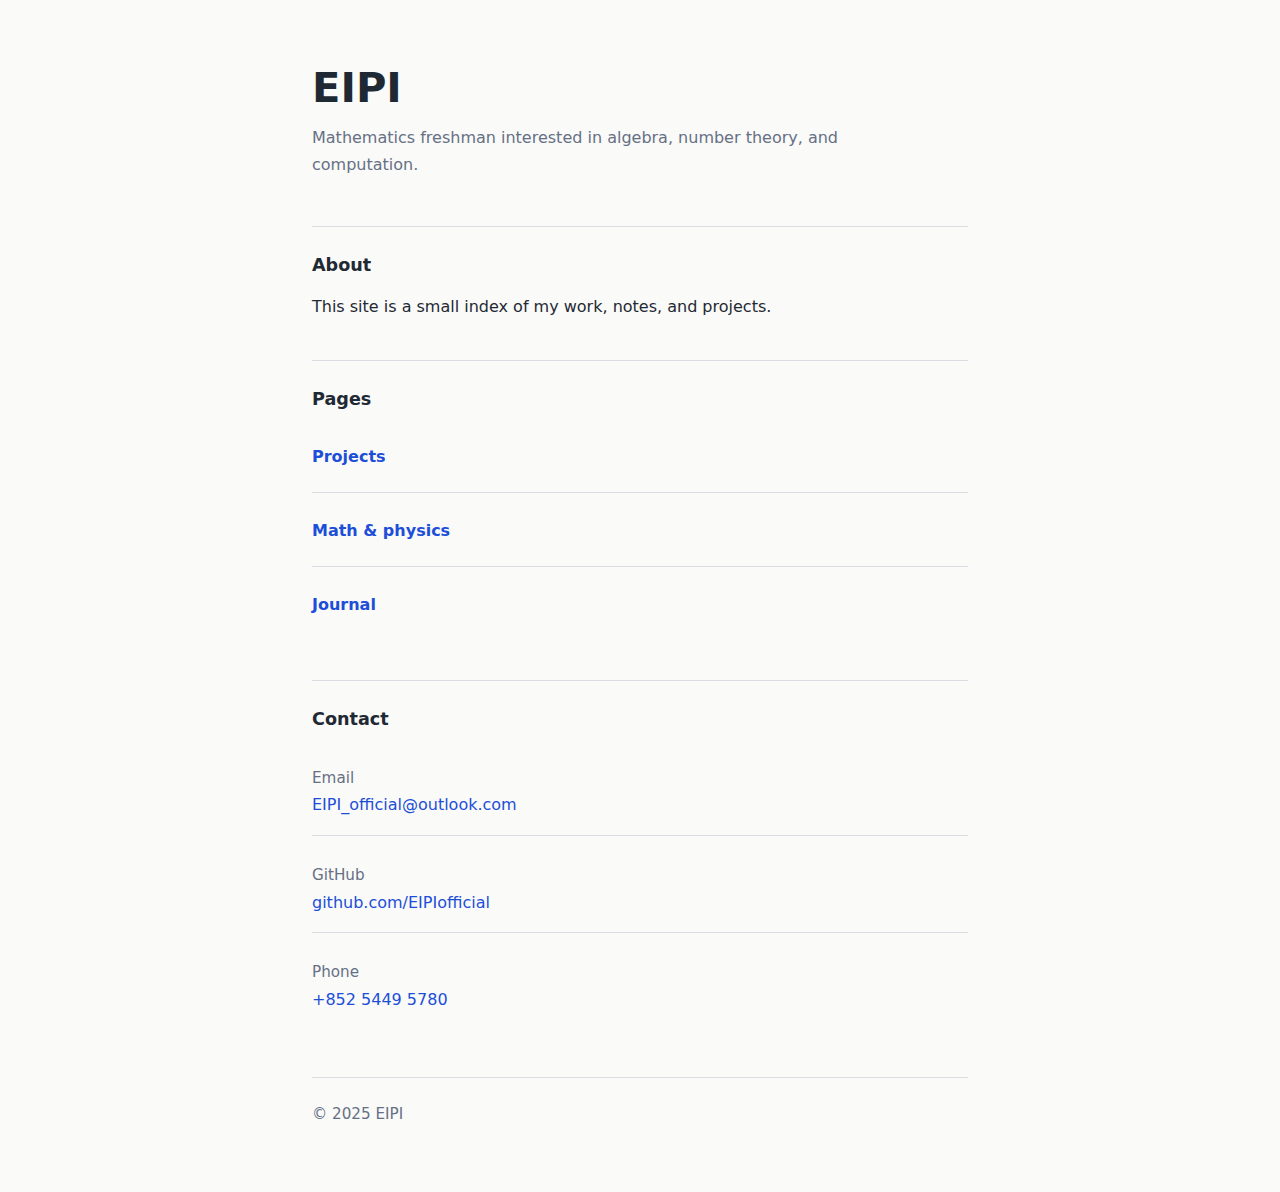
<file: index.html>
<!DOCTYPE html>
<html lang="en">
<head>
    <meta charset="UTF-8">
    <meta name="viewport" content="width=device-width, initial-scale=1.0">
    <title>EIPI</title>
    <meta name="description" content="Personal website of EIPI, a mathematics student.">
    <link rel="stylesheet" href="style.css">
</head>
<body>
    <div class="page">
        <header>
            <h1>EIPI</h1>
            <p class="intro">
                Mathematics freshman interested in algebra, number theory, and computation.
            </p>
        </header>

        <main>
            <section aria-labelledby="about">
                <h2 id="about">About</h2>
                <p>
                    This site is a small index of my work, notes, and projects.
                </p>
            </section>

            <section aria-labelledby="pages">
                <h2 id="pages">Pages</h2>
                <ul class="project-list">
                    <li>
                        <h3><a href="projects.html">Projects</a></h3>
                    </li>
                    <li>
                        <h3><a href="math-physics.html">Math &amp; physics</a></h3>
                    </li>
                    <li>
                        <h3><a href="journal.html">Journal</a></h3>
                    </li>
                </ul>
            </section>

            <section aria-labelledby="contact">
                <h2 id="contact">Contact</h2>
                <ul class="simple-list">
                    <li>
                        <span class="label">Email</span>
                        <a href="mailto:EIPI_official@outlook.com">EIPI_official@outlook.com</a>
                    </li>
                    <li>
                        <span class="label">GitHub</span>
                        <a href="https://github.com/EIPIofficial/">github.com/EIPIofficial</a>
                    </li>
                    <li>
                        <span class="label">Phone</span>
                        <a href="tel:+85254495780">+852 5449 5780</a>
                    </li>
                </ul>
            </section>
        </main>

        <footer>
            <p>&copy; 2025 EIPI</p>
        </footer>
    </div>
</body>
</html>
</file>
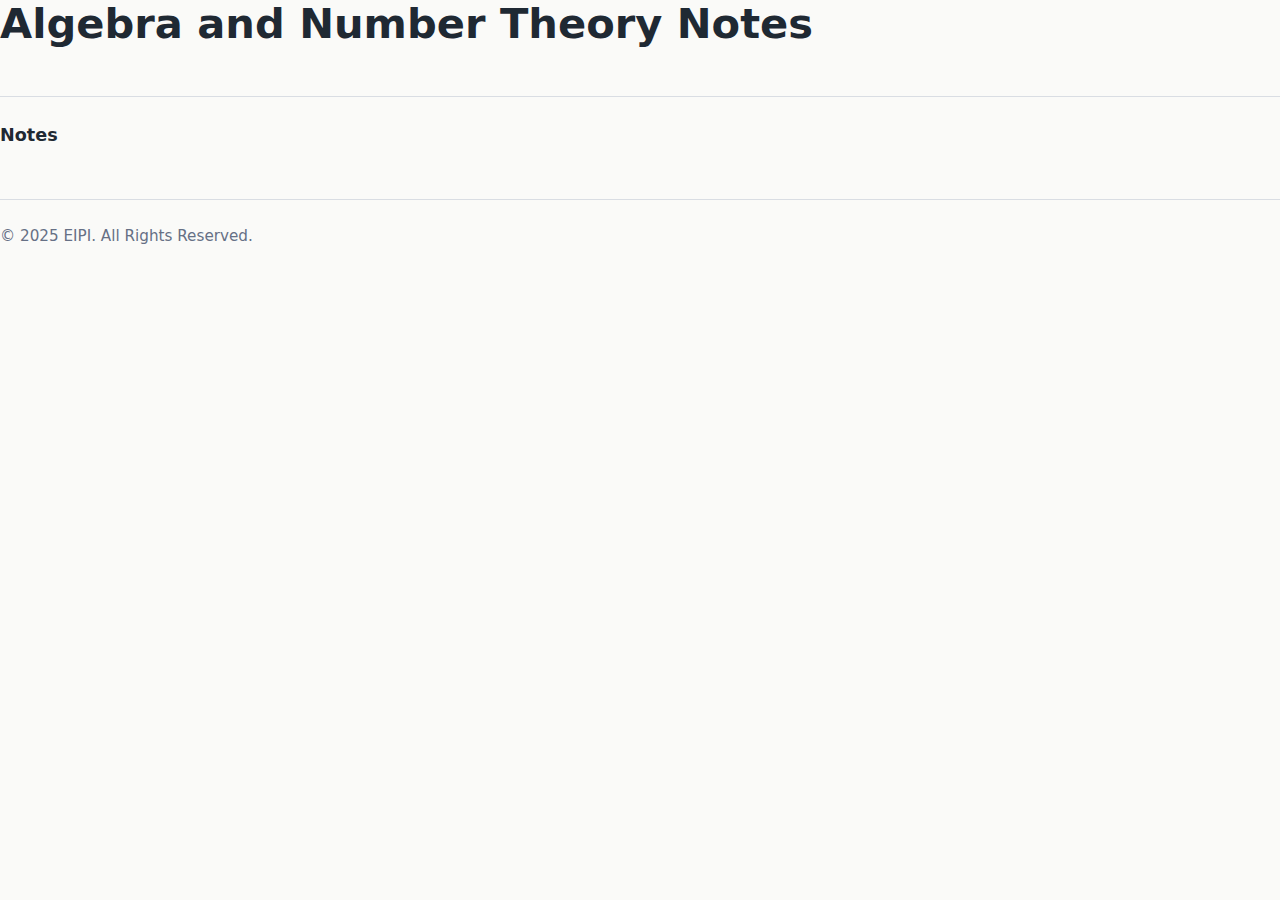
<file: AN.html>
<!DOCTYPE html>
<html lang="en">
<head>
    <meta charset="UTF-8">
    <meta name="viewport" content="width=device-width, initial-scale=1.0">
    <title>Personal Homepage</title>
    <link rel="stylesheet" href="style.css">
</head>
<body>
    <header>
        <h1>Algebra and Number Theory Notes</h1>
    </header>
 
    <section id="notes">
        <h2>Notes</h2>
        
    </section>
 
    <footer>
        <p>&copy; 2025 EIPI. All Rights Reserved.</p>
    </footer>
</body>
</html>
</file>
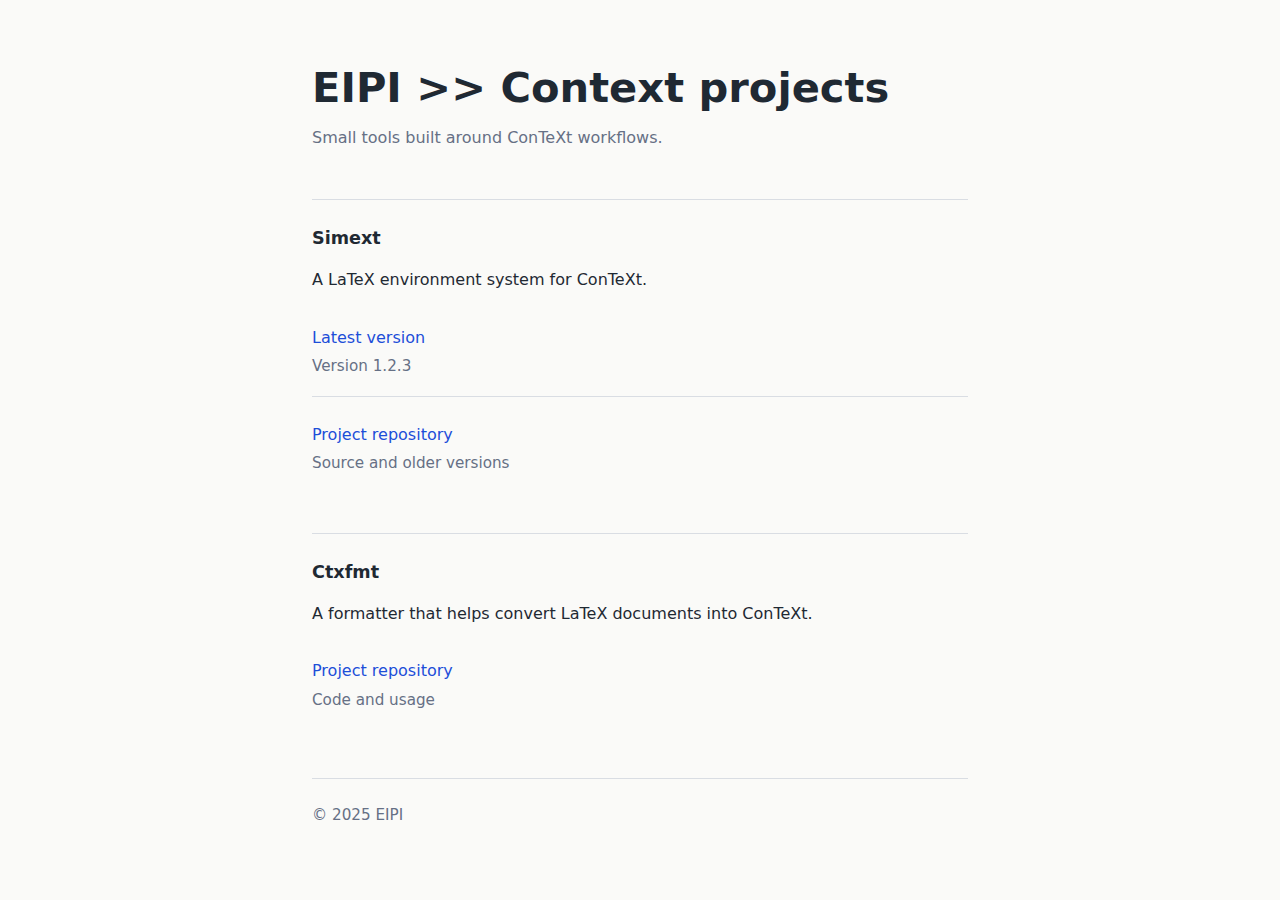
<file: context.html>
<!DOCTYPE html>
<html lang="en">
<head>
    <meta charset="UTF-8">
    <meta name="viewport" content="width=device-width, initial-scale=1.0">
    <title>EIPI &gt;&gt; Context projects</title>
    <meta name="description" content="Context-related projects by EIPI.">
    <link rel="stylesheet" href="style.css">
</head>
<body>
    <div class="page">
        <header>
            <h1 class="page-title"><a href="index.html">EIPI</a> &gt;&gt; Context projects</h1>
            <p class="intro">
                Small tools built around ConTeXt workflows.
            </p>
        </header>

        <main>
            <section aria-labelledby="simext">
                <h2 id="simext">Simext</h2>
                <p>
                    A LaTeX environment system for ConTeXt.
                </p>
                <ul class="simple-list">
                    <li>
                        <a href="https://github.com/EIPIofficial/Simext/blob/main/env_V1.2.3.tex">Latest version</a>
                        <span class="label">Version 1.2.3</span>
                    </li>
                    <li>
                        <a href="https://github.com/EIPIofficial/Simext">Project repository</a>
                        <span class="label">Source and older versions</span>
                    </li>
                </ul>
            </section>

            <section aria-labelledby="ctxfmt">
                <h2 id="ctxfmt">Ctxfmt</h2>
                <p>
                    A formatter that helps convert LaTeX documents into ConTeXt.
                </p>
                <ul class="simple-list">
                    <li>
                        <a href="https://github.com/EIPIofficial/Ctxfmt">Project repository</a>
                        <span class="label">Code and usage</span>
                    </li>
                </ul>
            </section>
        </main>

        <footer>
            <p>&copy; 2025 EIPI</p>
        </footer>
    </div>
</body>
</html>
</file>
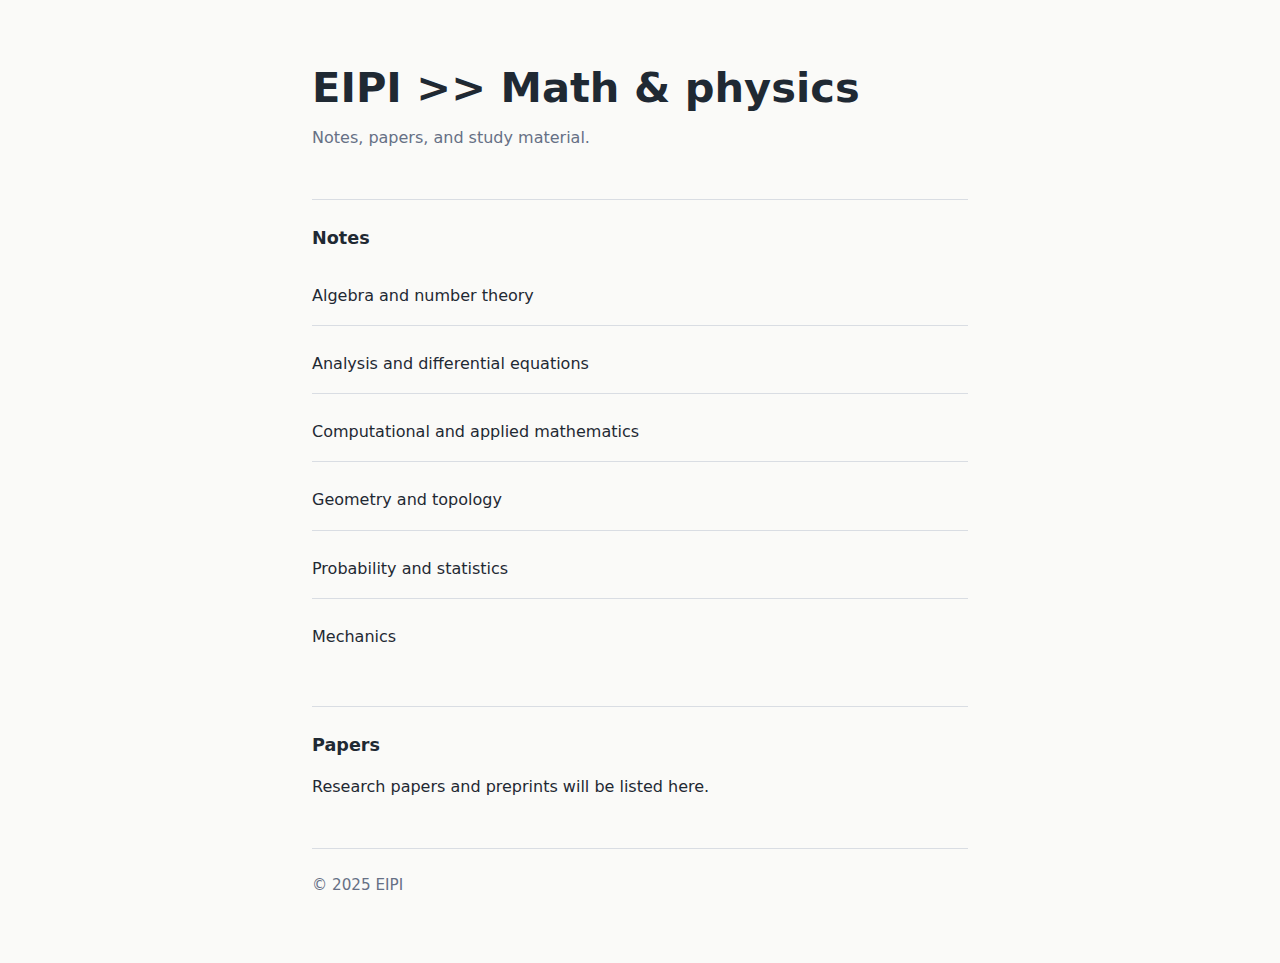
<file: math-physics.html>
<!DOCTYPE html>
<html lang="en">
<head>
    <meta charset="UTF-8">
    <meta name="viewport" content="width=device-width, initial-scale=1.0">
    <title>EIPI &gt;&gt; Math &amp; physics</title>
    <meta name="description" content="Math and physics notes and papers by EIPI.">
    <link rel="stylesheet" href="style.css">
</head>
<body>
    <div class="page">
        <header>
            <h1 class="page-title"><a href="index.html">EIPI</a> &gt;&gt; Math &amp; physics</h1>
            <p class="intro">
                Notes, papers, and study material.
            </p>
        </header>

        <main>
            <section aria-labelledby="notes">
                <h2 id="notes">Notes</h2>
                <ul class="simple-list">
                    <li>Algebra and number theory</li>
                    <li>Analysis and differential equations</li>
                    <li>Computational and applied mathematics</li>
                    <li>Geometry and topology</li>
                    <li>Probability and statistics</li>
                    <li>Mechanics</li>
                </ul>
            </section>

            <section aria-labelledby="papers">
                <h2 id="papers">Papers</h2>
                <p>
                    Research papers and preprints will be listed here.
                </p>
            </section>
        </main>

        <footer>
            <p>&copy; 2025 EIPI</p>
        </footer>
    </div>
</body>
</html>
</file>
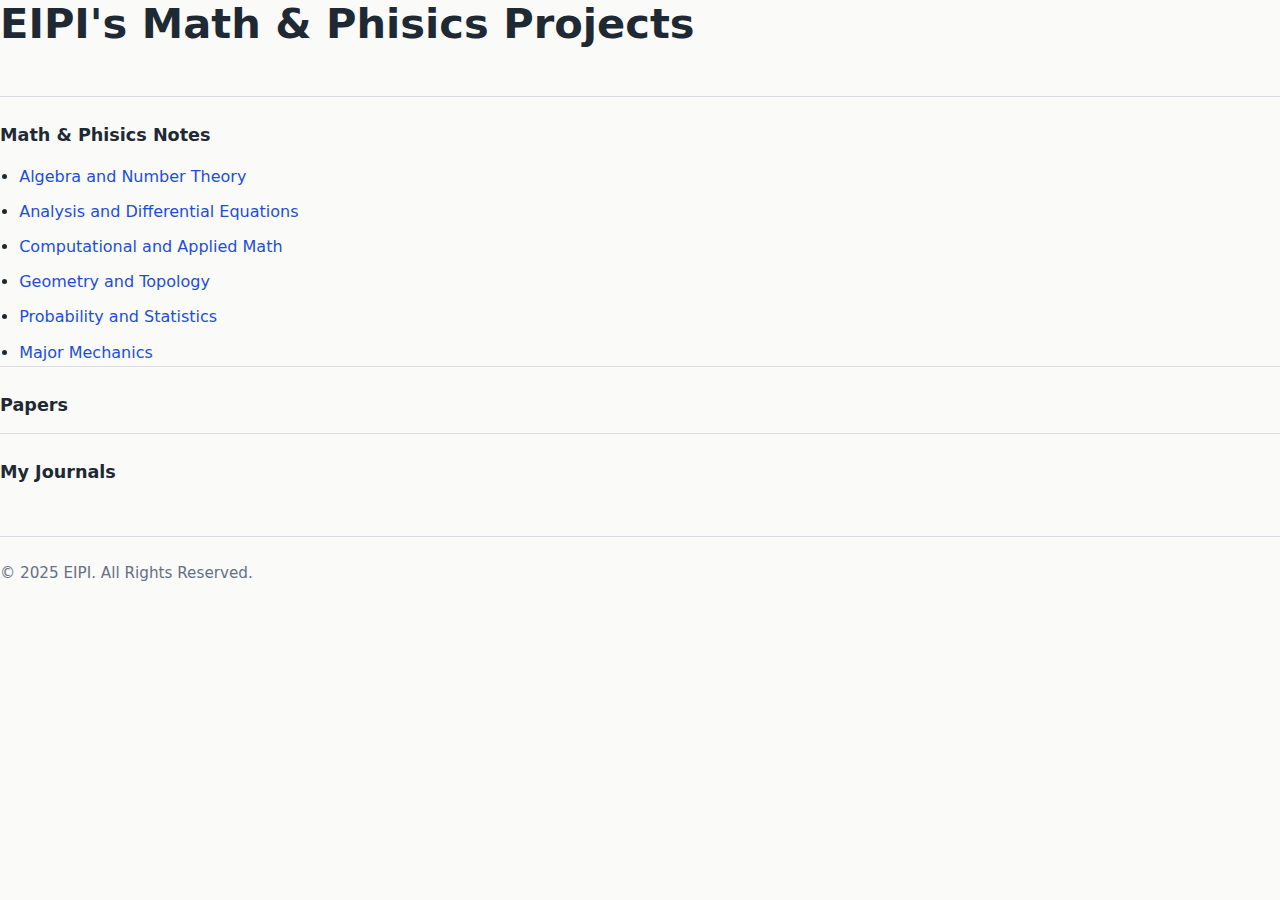
<file: mnp.html>
<!DOCTYPE html>
<html lang="en">
<head>
    <meta charset="UTF-8">
    <meta name="viewport" content="width=device-width, initial-scale=1.0">
    <title>Personal Homepage</title>
    <link rel="stylesheet" href="style.css">
</head>
<body>
    <header>
        <h1>EIPI's Math & Phisics Projects</h1>
    </header>
 
    <section id="notes">
        <h2>Math & Phisics Notes</h2>
        <ul>
            <li><a href="AN.html">Algebra and Number Theory</a></li>
            <li><a href="AD.html">Analysis and Differential Equations</a></li>
            <li><a href="CA.html">Computational and Applied Math</a></li>
            <li><a href="GT.html">Geometry and Topology</a></li>
            <li><a href="PS.html">Probability and Statistics</a></li>
            <li><a href="MM.html">Major Mechanics</a></li>
        </ul>
    </section>

    <section id="papers">
        <h2>Papers</h2>
    </section>

    <section id="journal">
        <h2>My Journals</h2>
    </section>
 
    <footer>
        <p>&copy; 2025 EIPI. All Rights Reserved.</p>
    </footer>
</body>
</html>
</file>
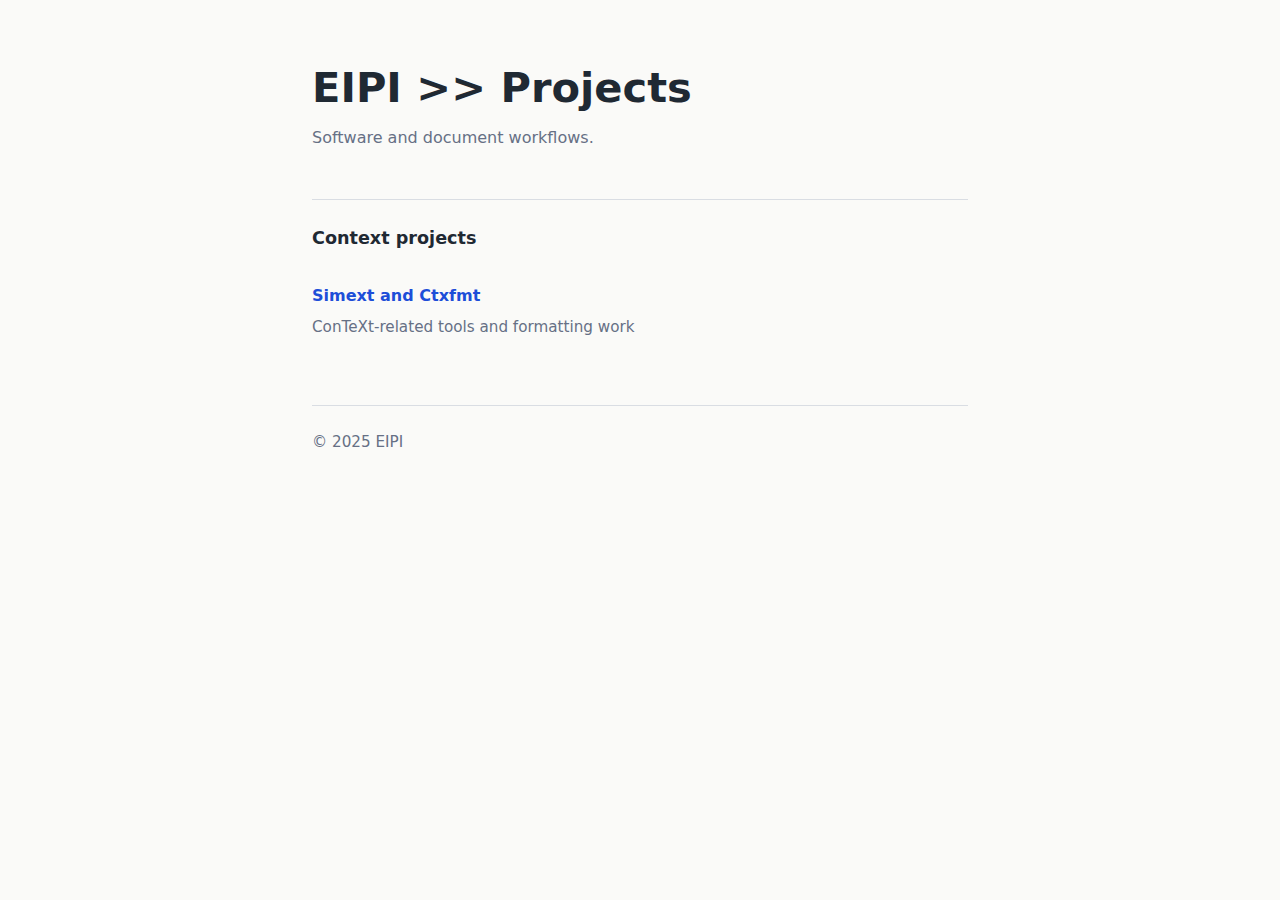
<file: projects.html>
<!DOCTYPE html>
<html lang="en">
<head>
    <meta charset="UTF-8">
    <meta name="viewport" content="width=device-width, initial-scale=1.0">
    <title>EIPI &gt;&gt; Projects</title>
    <meta name="description" content="Projects by EIPI.">
    <link rel="stylesheet" href="style.css">
</head>
<body>
    <div class="page">
        <header>
            <h1 class="page-title"><a href="index.html">EIPI</a> &gt;&gt; Projects</h1>
            <p class="intro">
                Software and document workflows.
            </p>
        </header>

        <main>
            <section aria-labelledby="context-projects">
                <h2 id="context-projects">Context projects</h2>
                <ul class="project-list">
                    <li>
                        <h3><a href="context.html">Simext and Ctxfmt</a></h3>
                        <p class="label">ConTeXt-related tools and formatting work</p>
                    </li>
                </ul>
            </section>
        </main>

        <footer>
            <p>&copy; 2025 EIPI</p>
        </footer>
    </div>
</body>
</html>
</file>
<file: style.css>
:root {
    color-scheme: light;
    --background: #fafaf8;
    --text: #1f2933;
    --muted: #667085;
    --border: #d9dde3;
    --link: #1d4ed8;
}

* {
    box-sizing: border-box;
}

body {
    margin: 0;
    background: var(--background);
    color: var(--text);
    font: 16px/1.7 system-ui, -apple-system, BlinkMacSystemFont, "Segoe UI", sans-serif;
}

.page {
    max-width: 44rem;
    margin: 0 auto;
    padding: 4rem 1.5rem;
}

header {
    margin-bottom: 3rem;
}

main {
    display: grid;
    gap: 2.5rem;
}

section {
    padding-top: 1.5rem;
    border-top: 1px solid var(--border);
}

h1,
h2,
h3,
p,
ul {
    margin: 0;
}

h1 {
    font-size: clamp(2rem, 4vw, 2.6rem);
    line-height: 1.15;
}

h2 {
    font-size: 1.1rem;
    margin-bottom: 0.75rem;
}

h3 {
    font-size: 1rem;
    margin-bottom: 0.35rem;
}

p + p,
ul + p,
p + ul,
ul + ul {
    margin-top: 0.9rem;
}

ul {
    padding-left: 1.2rem;
}

li + li {
    margin-top: 0.5rem;
}

a {
    color: var(--link);
    text-decoration: none;
}

a:hover,
a:focus-visible {
    text-decoration: underline;
}

.intro {
    color: var(--muted);
    margin-top: 0.75rem;
    max-width: 38rem;
}

.nav {
    display: flex;
    flex-wrap: wrap;
    gap: 1rem;
    margin-top: 1.25rem;
}

.nav a {
    color: var(--text);
}

.page-title a {
    color: inherit;
}

.page-title a:hover,
.page-title a:focus-visible {
    text-decoration: underline;
}

.project-list,
.simple-list {
    list-style: none;
    padding: 0;
}

.project-list li,
.simple-list li {
    padding: 1rem 0;
    border-bottom: 1px solid var(--border);
}

.project-list li:last-child,
.simple-list li:last-child {
    border-bottom: 0;
}

.journal-picker {
    display: none;
}

.js-enabled .journal-picker {
    display: grid;
    gap: 1rem;
    grid-template-columns: repeat(3, minmax(0, 1fr));
}

.picker-field {
    display: grid;
    gap: 0.45rem;
}

.picker-field span {
    color: var(--muted);
    font-size: 0.95rem;
}

.picker-field select {
    width: 100%;
    padding: 0.7rem 0.8rem;
    border: 1px solid var(--border);
    background: #fff;
    color: var(--text);
    font: inherit;
}

.journal-entry {
    margin-top: 1.5rem;
    padding-top: 1.5rem;
    border-top: 1px solid var(--border);
}

.journal-status {
    margin-top: 1rem;
    color: var(--muted);
    font-size: 0.95rem;
}

.journal-body h2,
.journal-body h3 {
    margin-bottom: 0.6rem;
}

.journal-body p + p,
.journal-body p + ul,
.journal-body ul + p,
.journal-body h2 + p,
.journal-body h3 + p,
.journal-body h2 + ul,
.journal-body h3 + ul {
    margin-top: 0.9rem;
}

.label {
    display: block;
    color: var(--muted);
    font-size: 0.95rem;
    margin-top: 0.2rem;
}

footer {
    color: var(--muted);
    font-size: 0.95rem;
    margin-top: 3rem;
    padding-top: 1.5rem;
    border-top: 1px solid var(--border);
}

code {
    font-family: ui-monospace, SFMono-Regular, Menlo, Consolas, monospace;
    font-size: 0.95em;
}

@media (max-width: 640px) {
    .page {
        padding: 2.5rem 1.25rem;
    }

    .js-enabled .journal-picker {
        grid-template-columns: 1fr;
    }
}
</file>
